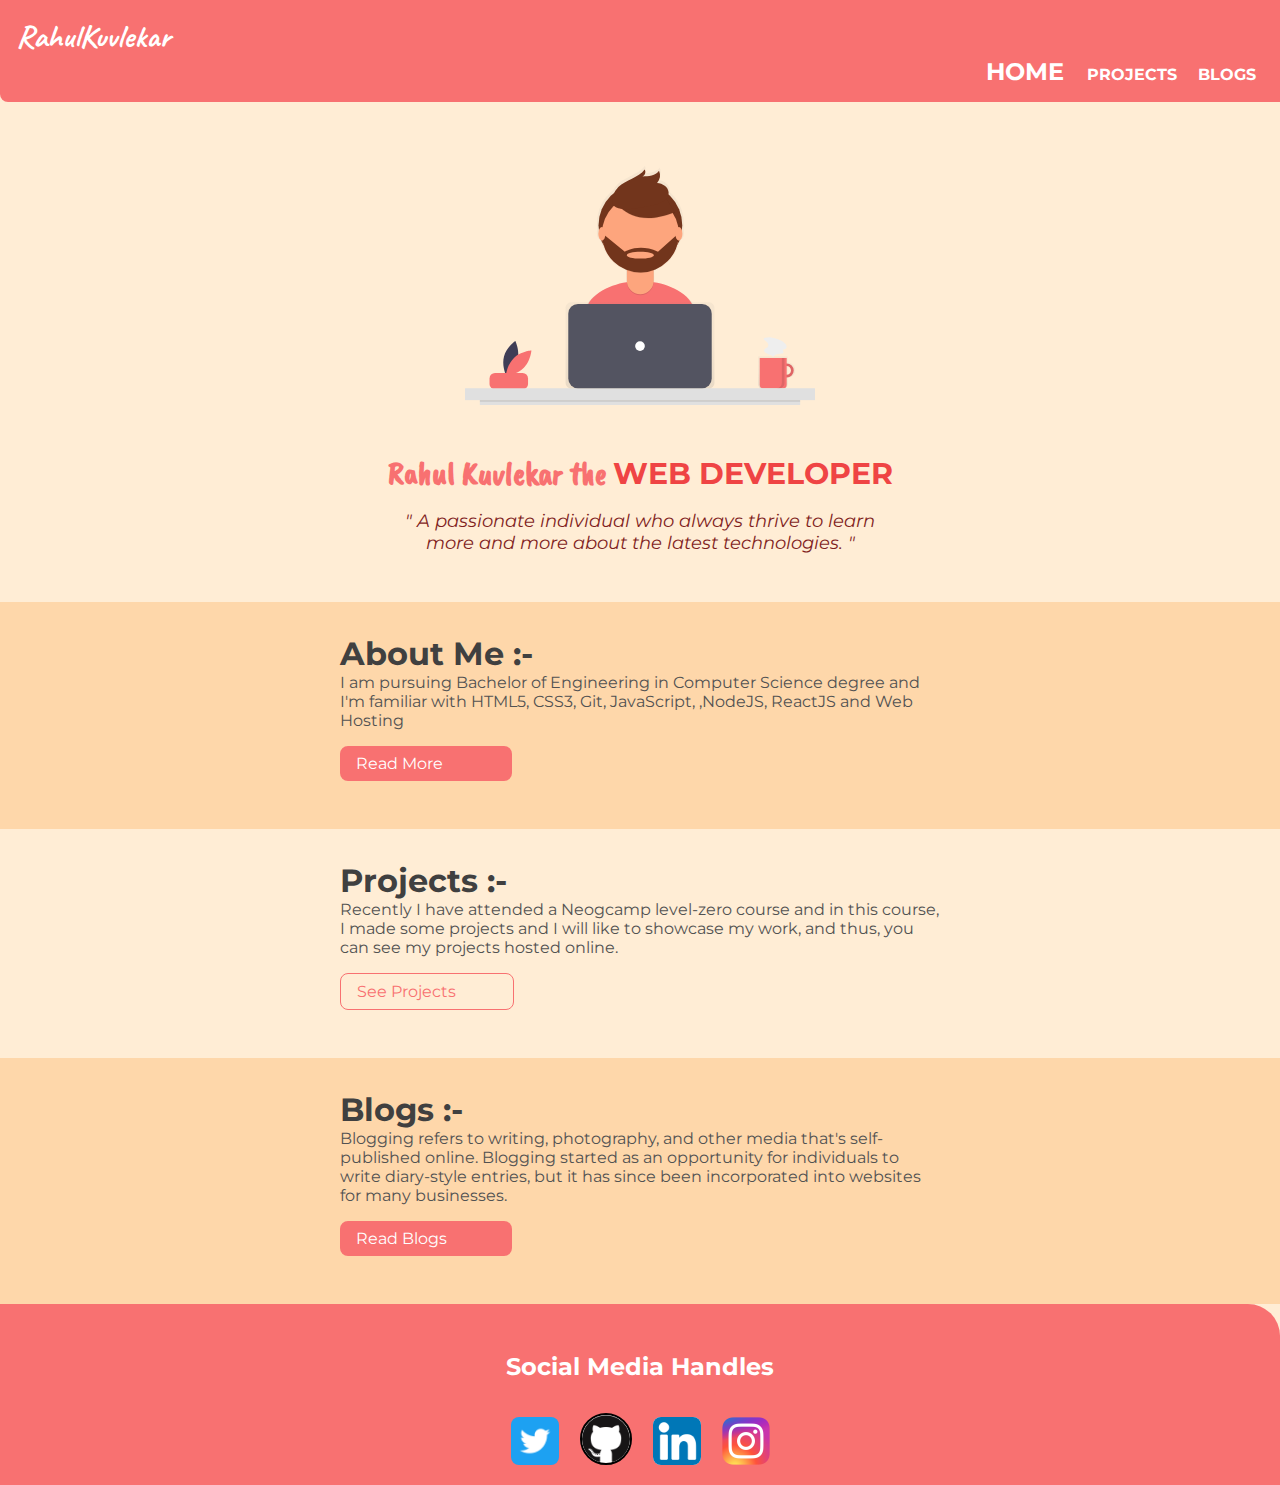
<file: index.html>
<!DOCTYPE html>
<html lang="en">
  <head>
    <meta charset="UTF-8" />
    <meta name="viewport" content="width=device-width, initial-scale=1.0" />
    <link href="/style.css" rel="stylesheet" />
    <title>Home | RahulKuvlekar</title>
  </head>

  <body>
    <nav class="navigation container">
      <div class="nav-brand">RahulKuvlekar</div>
      <ul class="nav-pill list-non-bullet">
        <li class="list-item-inline">
          <a class="link link-active" href="index.html">HOME </a>
        </li>
        <li class="list-item-inline">
          <a class="link" href="projects.html">PROJECTS </a>
        </li>
        <li class="list-item-inline">
          <a class="link" href="blogs.html">BLOGS </a>
        </li>
      </ul>
    </nav>

    <header class="hero">
      <img class="hero hero-img" src="Images/hero2.svg" />
      <h3 class="hero-heading">
        <span style="font-family: 'Caveat Brush', cursive; font-size: xx-large">
          Rahul Kuvlekar the</span
        >
        <span class="heading-inverted"> WEB DEVELOPER </span>
      </h3>
      <p>
        " A passionate individual who always thrive to learn more and more about
        the latest technologies. "
      </p>
    </header>
    <!-- <section class="section">
      <div class="container container-center">
         <h1>White Section :-</h1> 
         <p style="padding: 0rem">
          I am learning How to program ? and make Web Application with
          <a
            style="color: #064e3b"
            class="link"
            href="https://neog.camp/handbook/home "
            ><strong style="font-size: larger">NeoGCamp.org</strong></a
          >
        </p>
      </div>
    </section> -->

    <section class="section ow">
      <div class="container container-center">
        <h1>About Me :-</h1>

        <p>
          I am pursuing Bachelor of Engineering in Computer Science degree
          and
          I'm familiar with HTML5, CSS3, Git, JavaScript, ,NodeJS, ReactJS and
          Web Hosting
        </p>
        <a class="link link-primary" href="/intoduction_Blog.html">Read More</a>
      </div>
    </section>

    <section class="section">
      <div class="container container-center">
        <h1>Projects :-</h1>

        <p>
          Recently I have attended a Neogcamp level-zero course and in this
          course, I made some projects and I will like to showcase my work, and
          thus, you can see my projects hosted online.
        </p>
        <a class="link link-secondary" href="/projects.html">See Projects</a>
      </div>
    </section>

    <section class="section ow">
      <div class="container container-center">
        <h1>Blogs :-</h1>

        <p>
          Blogging refers to writing, photography, and other media that's
          self-published online. Blogging started as an opportunity for
          individuals to write diary-style entries, but it has since been
          incorporated into websites for many businesses.
        </p>
        <a class="link link-primary" href="/blogs.html">Read Blogs</a>
      </div>
    </section>

    <footer class="footer">
      <div class="footer-header">Social Media Handles</div>

      <ul class="list-non-bullet">
        <li class="list-item-inline">
          <a class="link" href="https://twitter.com/RahulKuvlekar">
            <img class="footer-twitter" src="/Images/twitter_logo.png" />
          </a>
        </li>

        <li class="link list-item-inline">
          <a class="link" href="https://github.com/RahulKuvlekar">
            <img class="footer-github" src="/Images/github_logo.png" />
          </a>
        </li>
        <li class="list-item-inline">
          <a class="link" href="https://www.linkedin.com/in/rahulkuvlekar">
            <img class="footer-linkedin" src="/Images/linkedin_logo.png" />
          </a>
        </li>

        <li class="list-item-inline">
          <a class="link" href="https://www.instagram.com/rahul_kuvlekar_/">
            <img class="footer-instagram" src="/Images/instagram_logo.png" />
          </a>
        </li>
      </ul>
    </footer>
  </body>
</html>
</file>
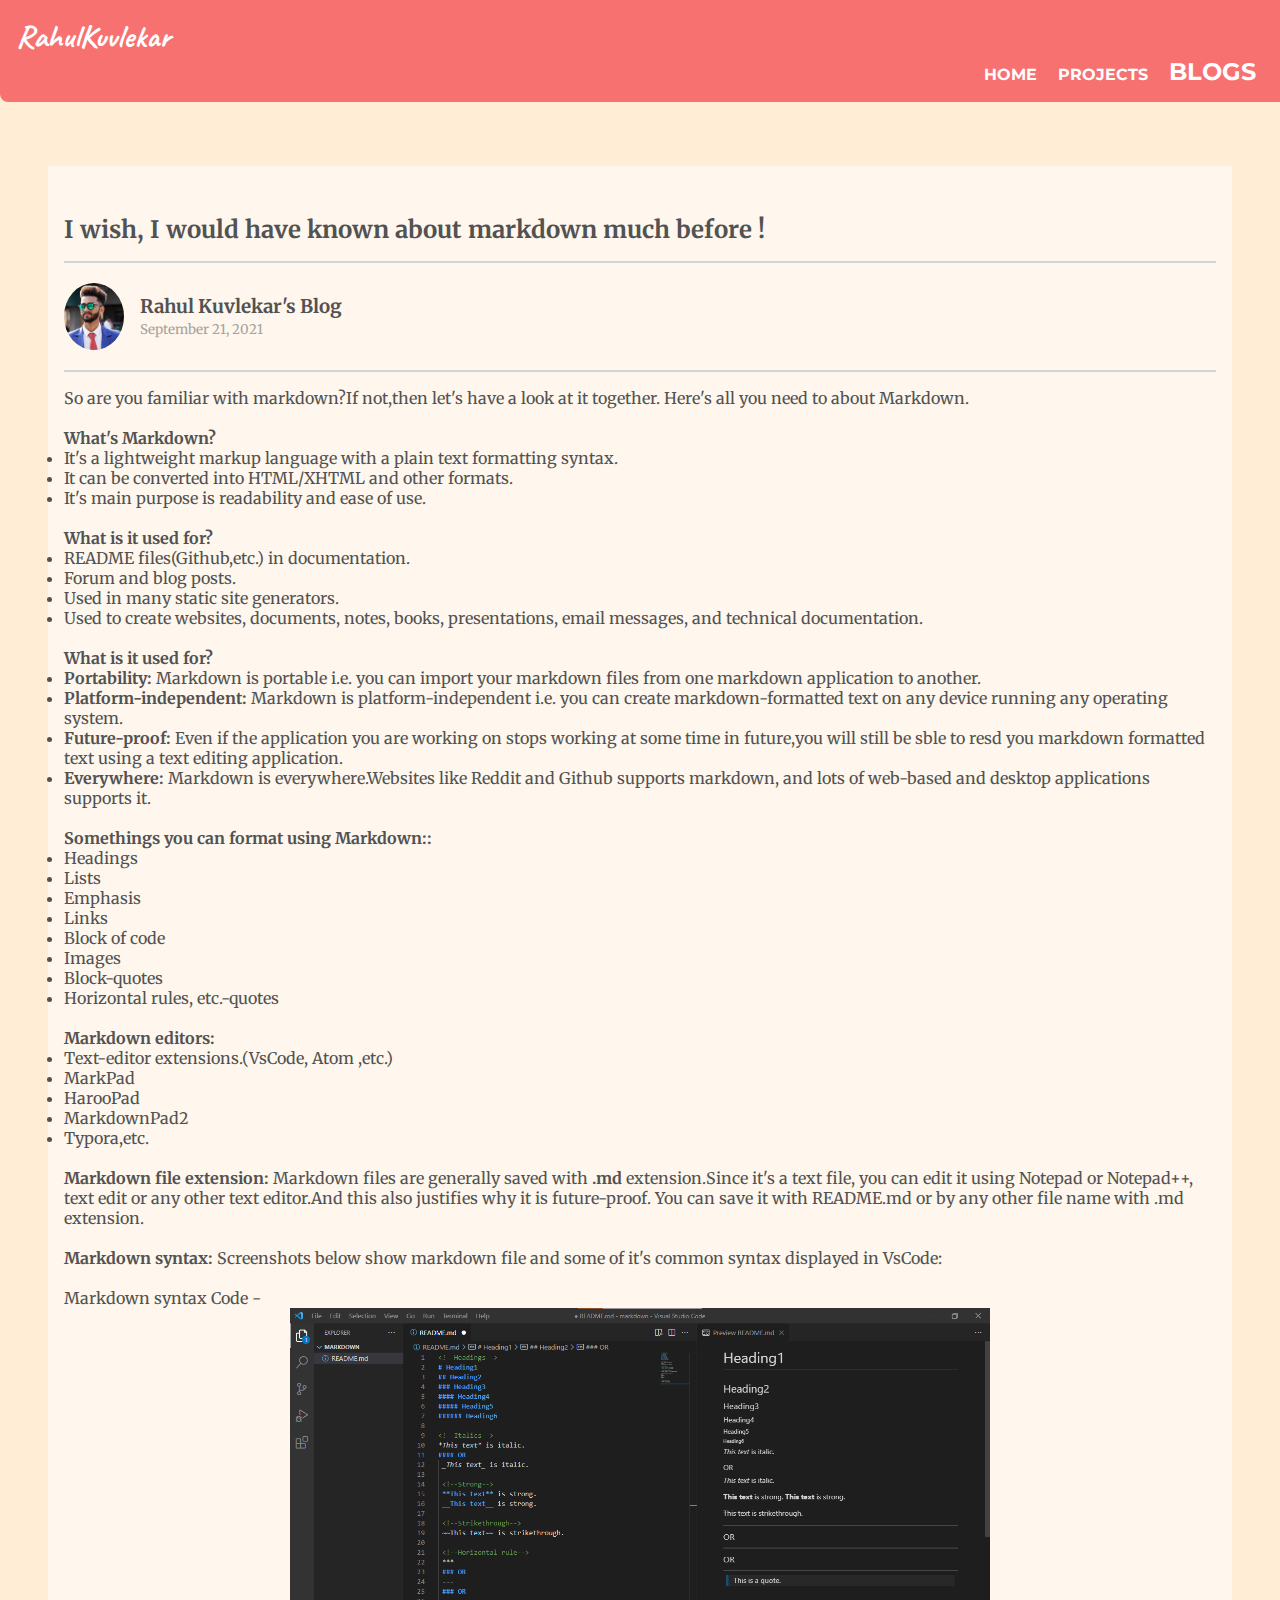
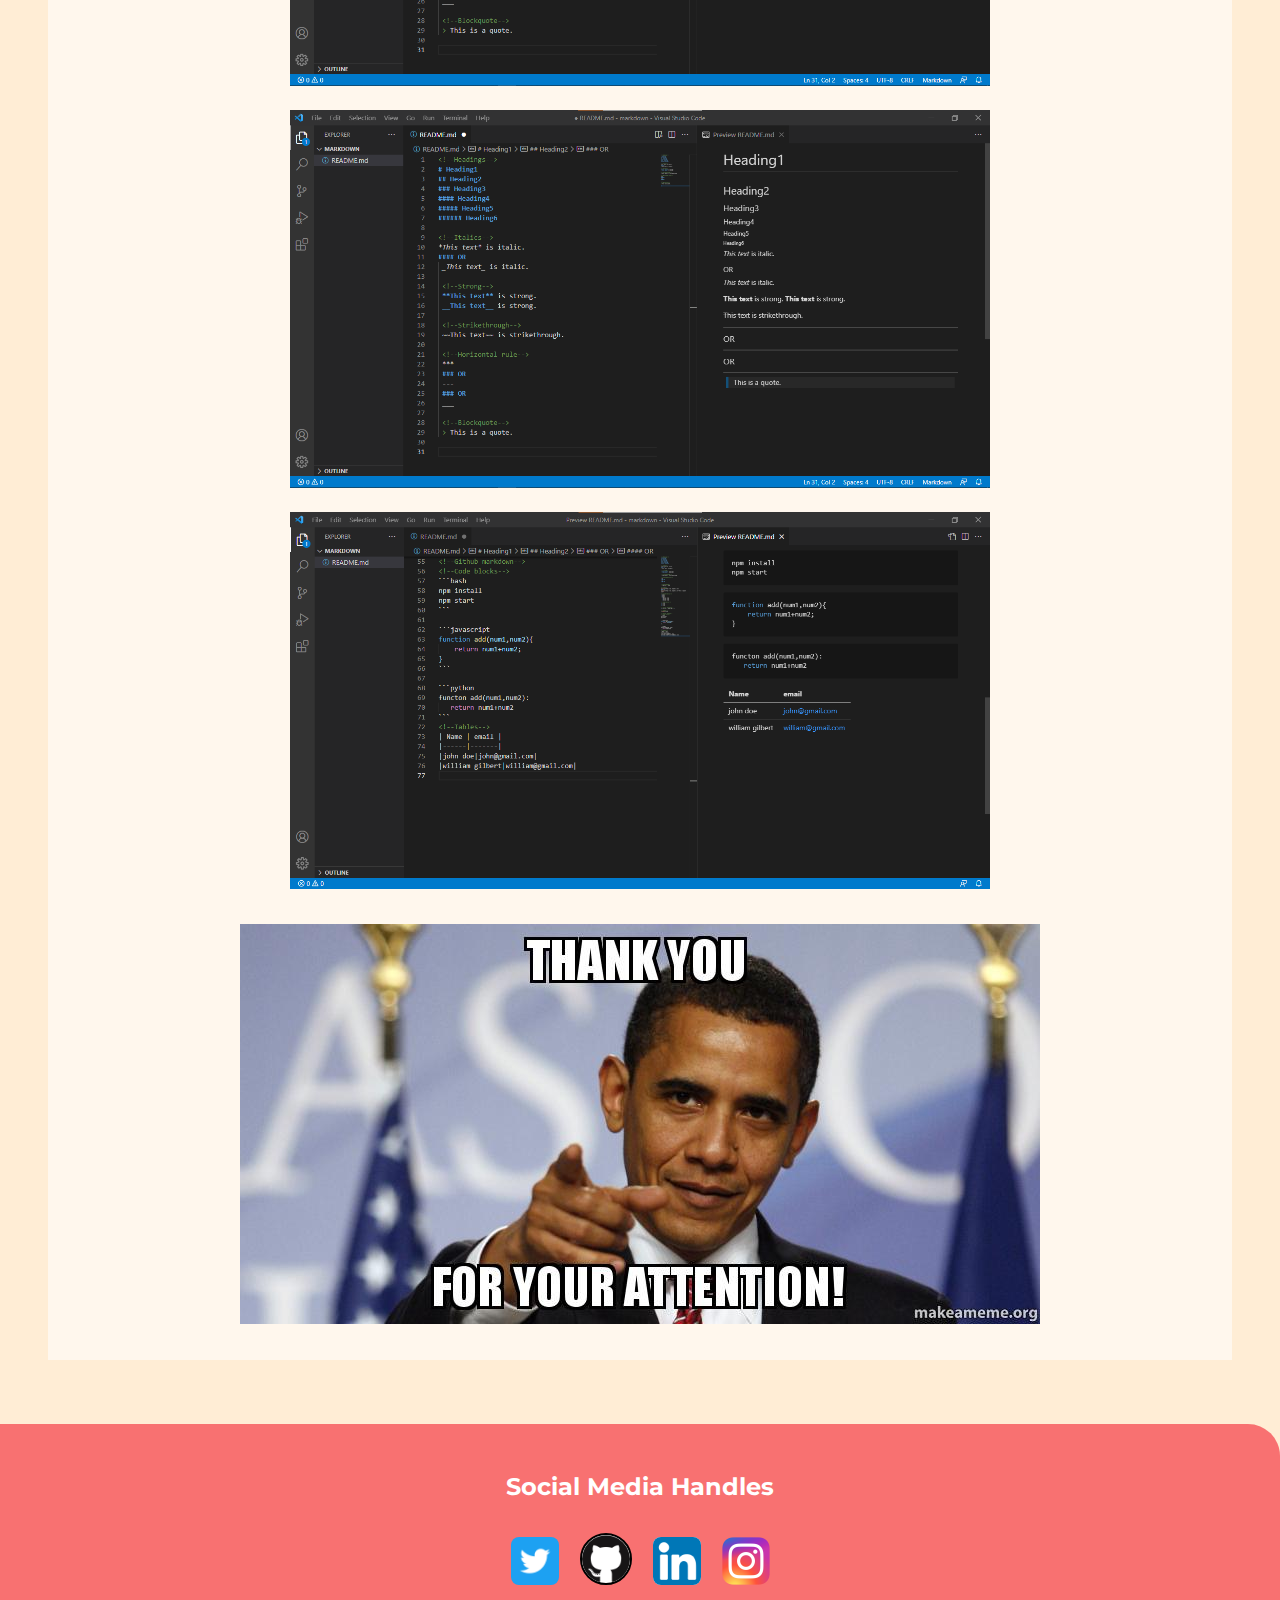
<file: blog_3.html>
<!DOCTYPE html>
<html lang="en">
  <head>
    <meta charset="UTF-8" />
    <meta name="viewport" content="width=device-width, initial-scale=1.0" />
    <title>what is MarkDown ?</title>
    <link href="style.css" rel="stylesheet" />
  </head>
  <body>
    <nav class="navigation">
      <div class="nav-brand">RahulKuvlekar</div>
      <ul class="nav-pill list-non-bullet">
        <li class="list-item-inline">
          <a class="link" href="index.html">HOME </a>
        </li>
        <li class="list-item-inline">
          <a class="link" href="projects.html">PROJECTS </a>
        </li>
        <li class="list-item-inline">
          <a class="link link-active" href="blogs.html">BLOGS </a>
        </li>
      </ul>
    </nav>

    <div
      class="container blog-margin blog-color"
      style="padding-top: 3rem; font-family: 'Merriweather', serif"
    >
      <div>
        <h2>I wish, I would have known about markdown much before !</h2>
      </div>
      <hr />
      <div style="display: flex">
        <div style="display: flex">
          <img
            src="/Images/rahul(450kb).jpg"
            alt="Avatar"
            class="blog-circleImg"
          />
        </div>
        <div style="display: inline; padding: 1rem">
          <h3 style="display: inline">Rahul Kuvlekar's Blog</h3>
          <br />
          <small style="color: #a8a29e">September 21, 2021</small>
        </div>
      </div>
      <hr />

      <p>
        So are you familiar with markdown?If not,then let's have a look at it
        together. Here's all you need to about Markdown.
      </p>
      <br />
      <p>
        <strong>What's Markdown? </strong>
        <li>
          It's a lightweight markup language with a plain text formatting
          syntax.
        </li>
        <li>It can be converted into HTML/XHTML and other formats.</li>
        <li>It's main purpose is readability and ease of use.</li>
      </p>
      <br />
      <p>
        <strong>What is it used for? </strong>
        <li>README files(Github,etc.) in documentation.</li>
        <li>Forum and blog posts.</li>
        <li>Used in many static site generators.</li>
        <li>
          Used to create websites, documents, notes, books, presentations, email
          messages, and technical documentation.
        </li>
      </p>
      <br />
      <p>
        <strong>What is it used for? </strong>
        <li>
          <b> Portability: </b>
          Markdown is portable i.e. you can import your markdown files from one
          markdown application to another.
        </li>
        <li>
          <b> Platform-independent: </b>
          Markdown is platform-independent i.e. you can create
          markdown-formatted text on any device running any operating system.
        </li>
        <li>
          <b> Future-proof: </b>
          Even if the application you are working on stops working at some time
          in future,you will still be sble to resd you markdown formatted text
          using a text editing application.
        </li>
        <li>
          <b> Everywhere:</b>
          Markdown is everywhere.Websites like Reddit and Github supports
          markdown, and lots of web-based and desktop applications supports it.
        </li>
      </p>

      <br />
      <p>
        <strong>Somethings you can format using Markdown:: </strong>
        <li>Headings</li>
        <li>Lists</li>
        <li>Emphasis</li>
        <li>Links</li>
        <li>Block of code</li>
        <li>Images</li>
        <li>Block-quotes</li>
        <li>Horizontal rules, etc.-quotes</li>
      </p>
      <br />
      <p>
        <strong>Markdown editors: </strong>
        <li>Text-editor extensions.(VsCode, Atom ,etc.)</li>
        <li>MarkPad</li>
        <li>HarooPad</li>
        <li>MarkdownPad2</li>
        <li>Typora,etc.</li>
      </p>
      <br />
      <p>
        <strong>Markdown file extension: </strong>
        Markdown files are generally saved with
        <b> .md </b>
        extension.Since it's a text file, you can edit it using Notepad or
        Notepad++, text edit or any other text editor.And this also justifies
        why it is future-proof. You can save it with README.md or by any other
        file name with .md extension.
      </p>
      <br />
      <p>
        <strong>Markdown syntax: </strong>
        Screenshots below show markdown file and some of it's common syntax
        displayed in VsCode:
      </p>
      <br />
      Markdown syntax Code -
      <div
        class="container container-center"
        style="max-width: fit-content; padding: 0rem"
      >
        <img
          class="tree-img"
          src="/Images/MarkDown Blog Img/markdown-syntax1.png"
        />
      </div>
      <br />
      <div
        class="container container-center"
        style="max-width: fit-content; padding: 0rem"
      >
        <img
          class="tree-img"
          src="/Images/MarkDown Blog Img/markdown-syntax1.png"
        />
      </div>
      <br />
      <div
        class="container container-center"
        style="max-width: fit-content; padding: 0rem"
      >
        <img
          class="tree-img"
          src="/Images/MarkDown Blog Img/markdown-syntax3.png"
        />
      </div>
      <br />
      <div
        class="container container-center"
        style="max-width: fit-content; padding: 0rem"
      >
        <img class="meme-img" src="/Images/meme.jpg" />
      </div>
    </div>

    <footer class="footer">
      <div class="footer-header">Social Media Handles</div>

      <ul class="list-non-bullet">
        <li class="list-item-inline">
          <a class="link" href="https://twitter.com/RahulKuvlekar">
            <img class="footer-twitter" src="/Images/twitter_logo.png" />
          </a>
        </li>

        <li class="link list-item-inline">
          <a class="link" href="https://github.com/RahulKuvlekar">
            <img class="footer-github" src="/Images/github_logo.png" />
          </a>
        </li>
        <li class="list-item-inline">
          <a class="link" href="https://www.linkedin.com/in/rahulkuvlekar">
            <img class="footer-linkedin" src="/Images/linkedin_logo.png" />
          </a>
        </li>

        <li class="list-item-inline">
          <a class="link" href="https://www.instagram.com/rahul_kuvlekar_/">
            <img class="footer-instagram" src="/Images/instagram_logo.png" />
          </a>
        </li>
      </ul>
    </footer>
  </body>
</html>
</file>
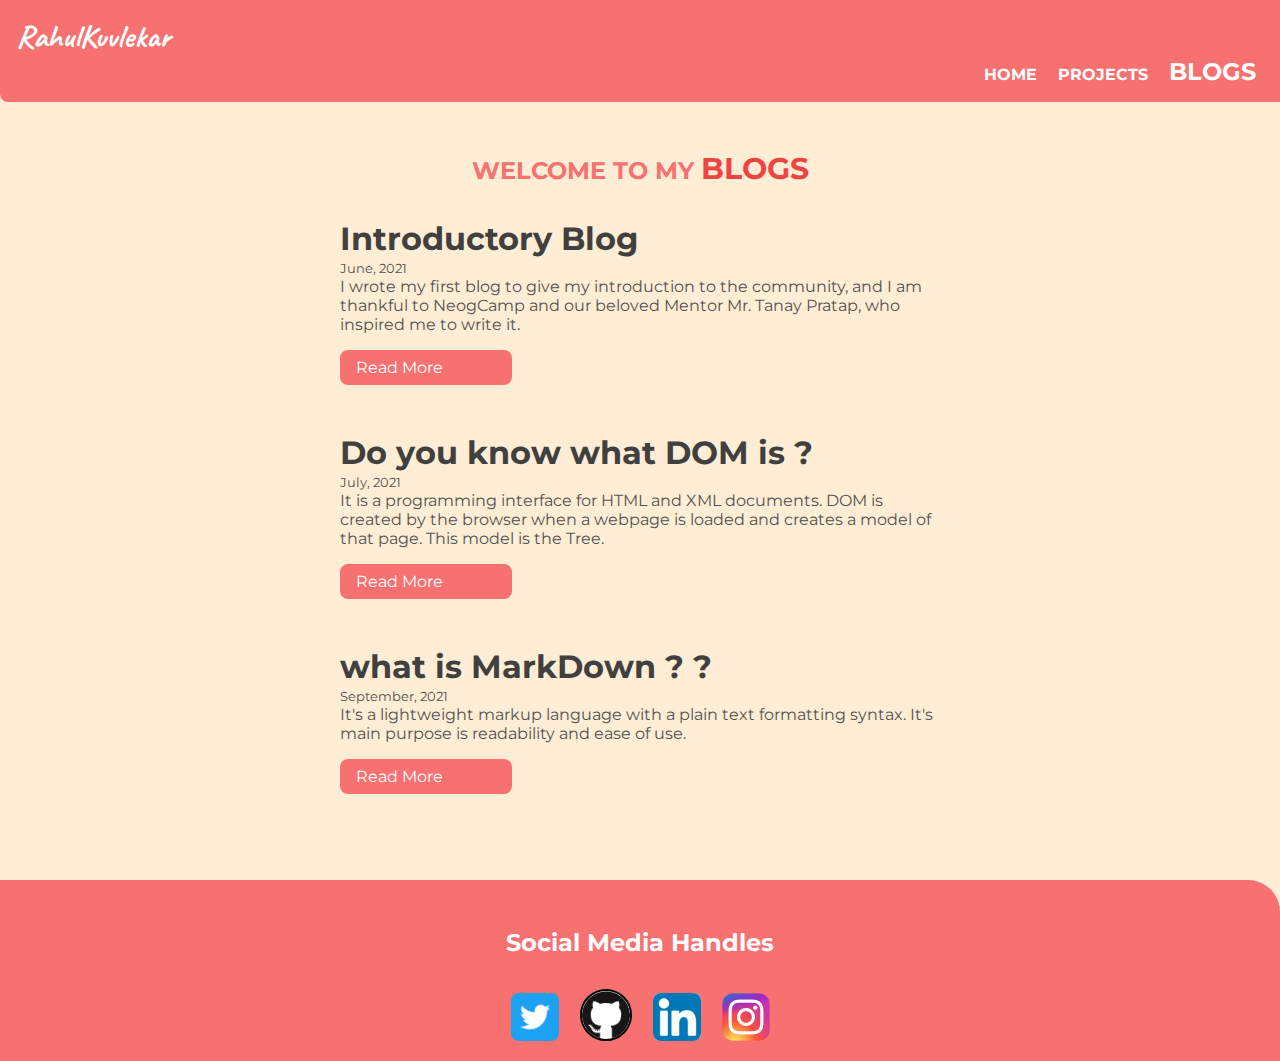
<file: blogs.html>
<!DOCTYPE html>
<html lang="en">
  <head>
    <meta charset="UTF-8" />
    <meta name="viewport" content="width=device-width, initial-scale=1.0" />
    <title>Blogs | RahulKuvlekar</title>
    <link href="style.css" rel="stylesheet" />
  </head>
  <body>
    <nav class="navigation">
      <div class="nav-brand">RahulKuvlekar</div>
      <ul class="nav-pill list-non-bullet">
        <li class="list-item-inline">
          <a class="link" href="index.html">HOME </a>
        </li>
        <li class="list-item-inline">
          <a class="link" href="projects.html">PROJECTS </a>
        </li>
        <li class="list-item-inline">
          <a class="link link-active" href="blogs.html">BLOGS </a>
        </li>
      </ul>
    </nav>

    <header class="hero">
      <h1 class="hero-heading">
        WELCOME TO MY <span class="heading-inverted">BLOGS</span>
      </h1>
    </header>

    <ul class="list-non-bullet">
      <li>
        <article class="article-blog container container-center">
          <h1>Introductory Blog</h1>
          <small>June, 2021</small>
          <p>
            I wrote my first blog to give my introduction to the community, and
            I am thankful to NeogCamp and our beloved Mentor Mr. Tanay Pratap,
            who inspired me to write it.
          </p>

          <a class="link link-primary" href="intoduction_Blog.html"
            >Read More</a
          >
        </article>
      </li>
      <li>
        <article class="article-blog container container-center">
          <h1>Do you know what DOM is ?</h1>
          <small>July, 2021</small>
          <p>
            It is a programming interface for HTML and XML documents. DOM is
            created by the browser when a webpage is loaded and creates a model
            of that page. This model is the Tree.
          </p>

          <a class="link link-primary" href="DOM_Blog.html">Read More</a>
        </article>
      </li>
      <li>
        <article class="article-blog container container-center">
          <h1>what is MarkDown ? ?</h1>
          <small>September, 2021</small>
          <p>
            It's a lightweight markup language with a plain text formatting
            syntax. It's main purpose is readability and ease of use.
          </p>

          <a class="link link-primary" href="blog_3.html">Read More</a>
        </article>
      </li>
    </ul>

    <br />
    <br />

    <footer class="footer">
      <div class="footer-header">Social Media Handles</div>

      <ul class="list-non-bullet">
        <li class="list-item-inline">
          <a class="link" href="https://twitter.com/RahulKuvlekar">
            <img class="footer-twitter" src="/Images/twitter_logo.png" />
          </a>
        </li>

        <li class="link list-item-inline">
          <a class="link" href="https://github.com/RahulKuvlekar">
            <img class="footer-github" src="/Images/github_logo.png" />
          </a>
        </li>
        <li class="list-item-inline">
          <a class="link" href="https://www.linkedin.com/in/rahulkuvlekar">
            <img class="footer-linkedin" src="/Images/linkedin_logo.png" />
          </a>
        </li>

        <li class="list-item-inline">
          <a class="link" href="https://www.instagram.com/rahul_kuvlekar_/">
            <img class="footer-instagram" src="/Images/instagram_logo.png" />
          </a>
        </li>
      </ul>
    </footer>
  </body>
</html>
</file>
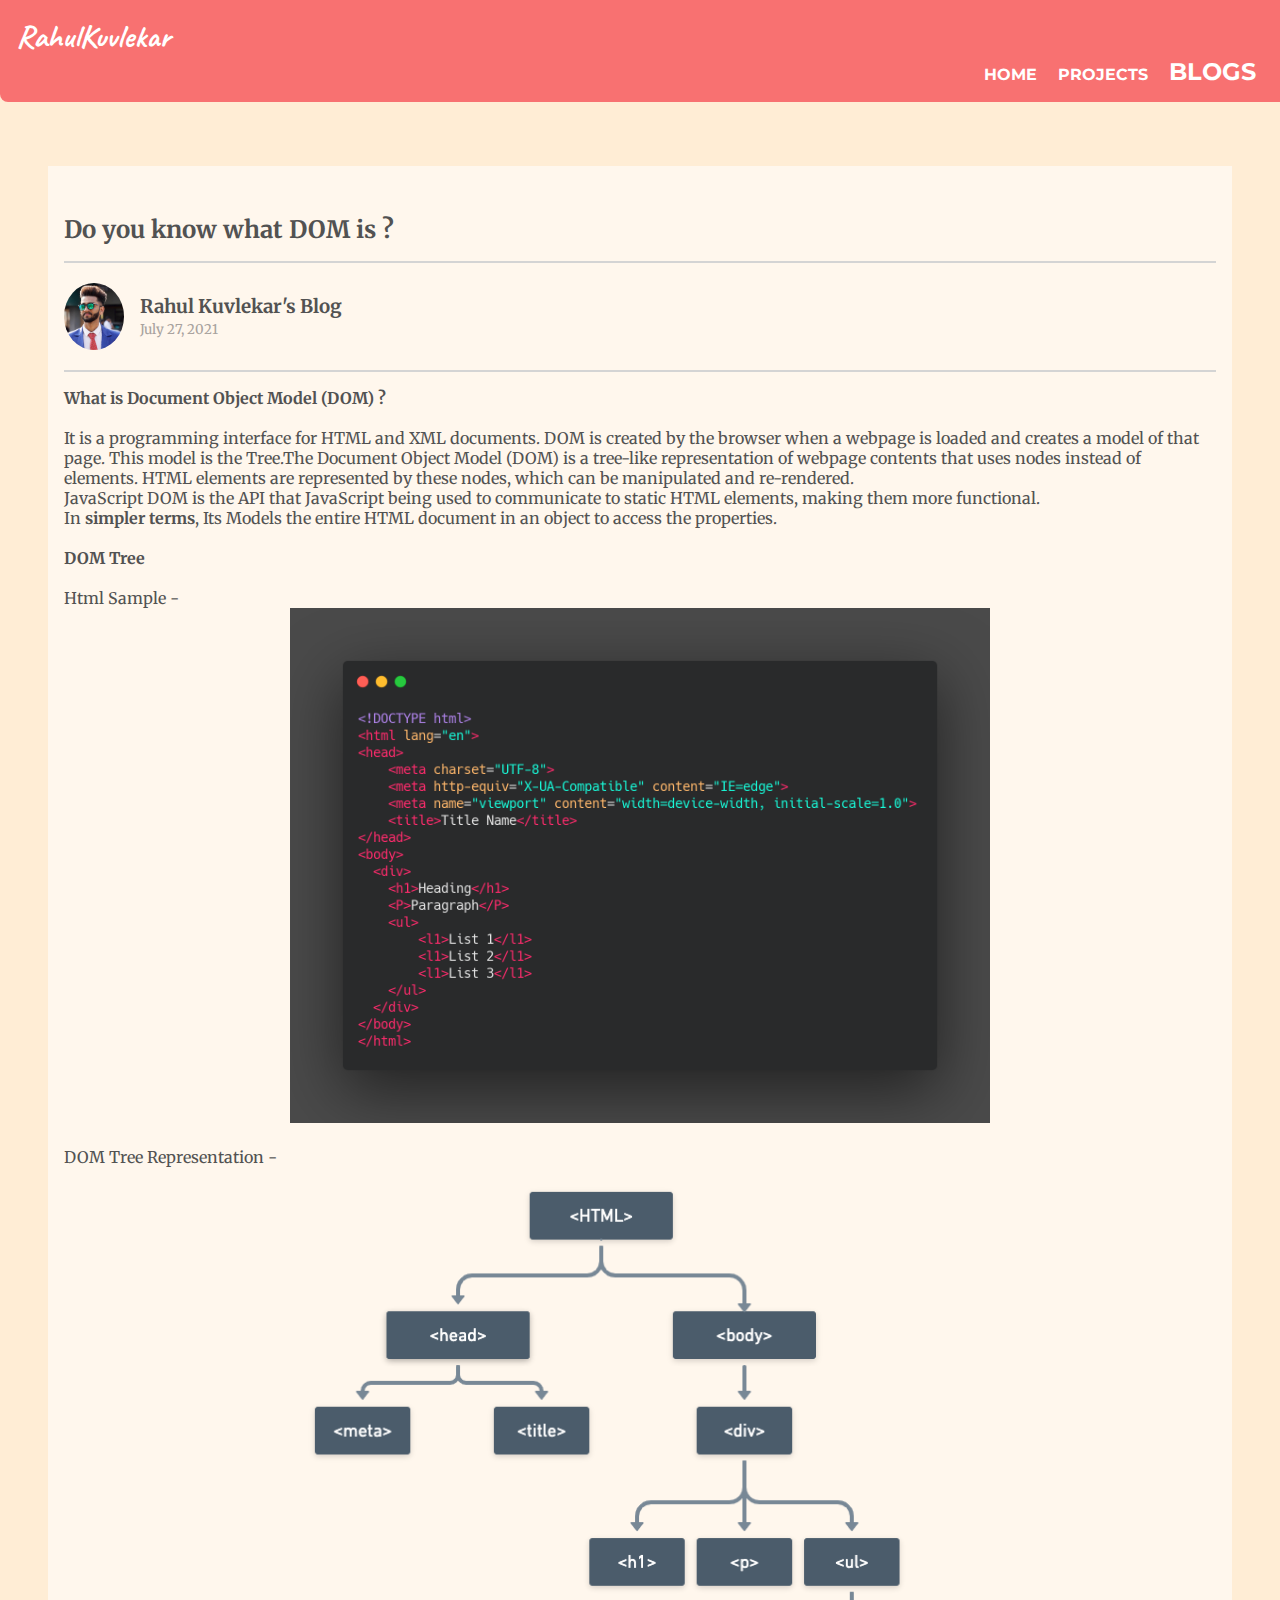
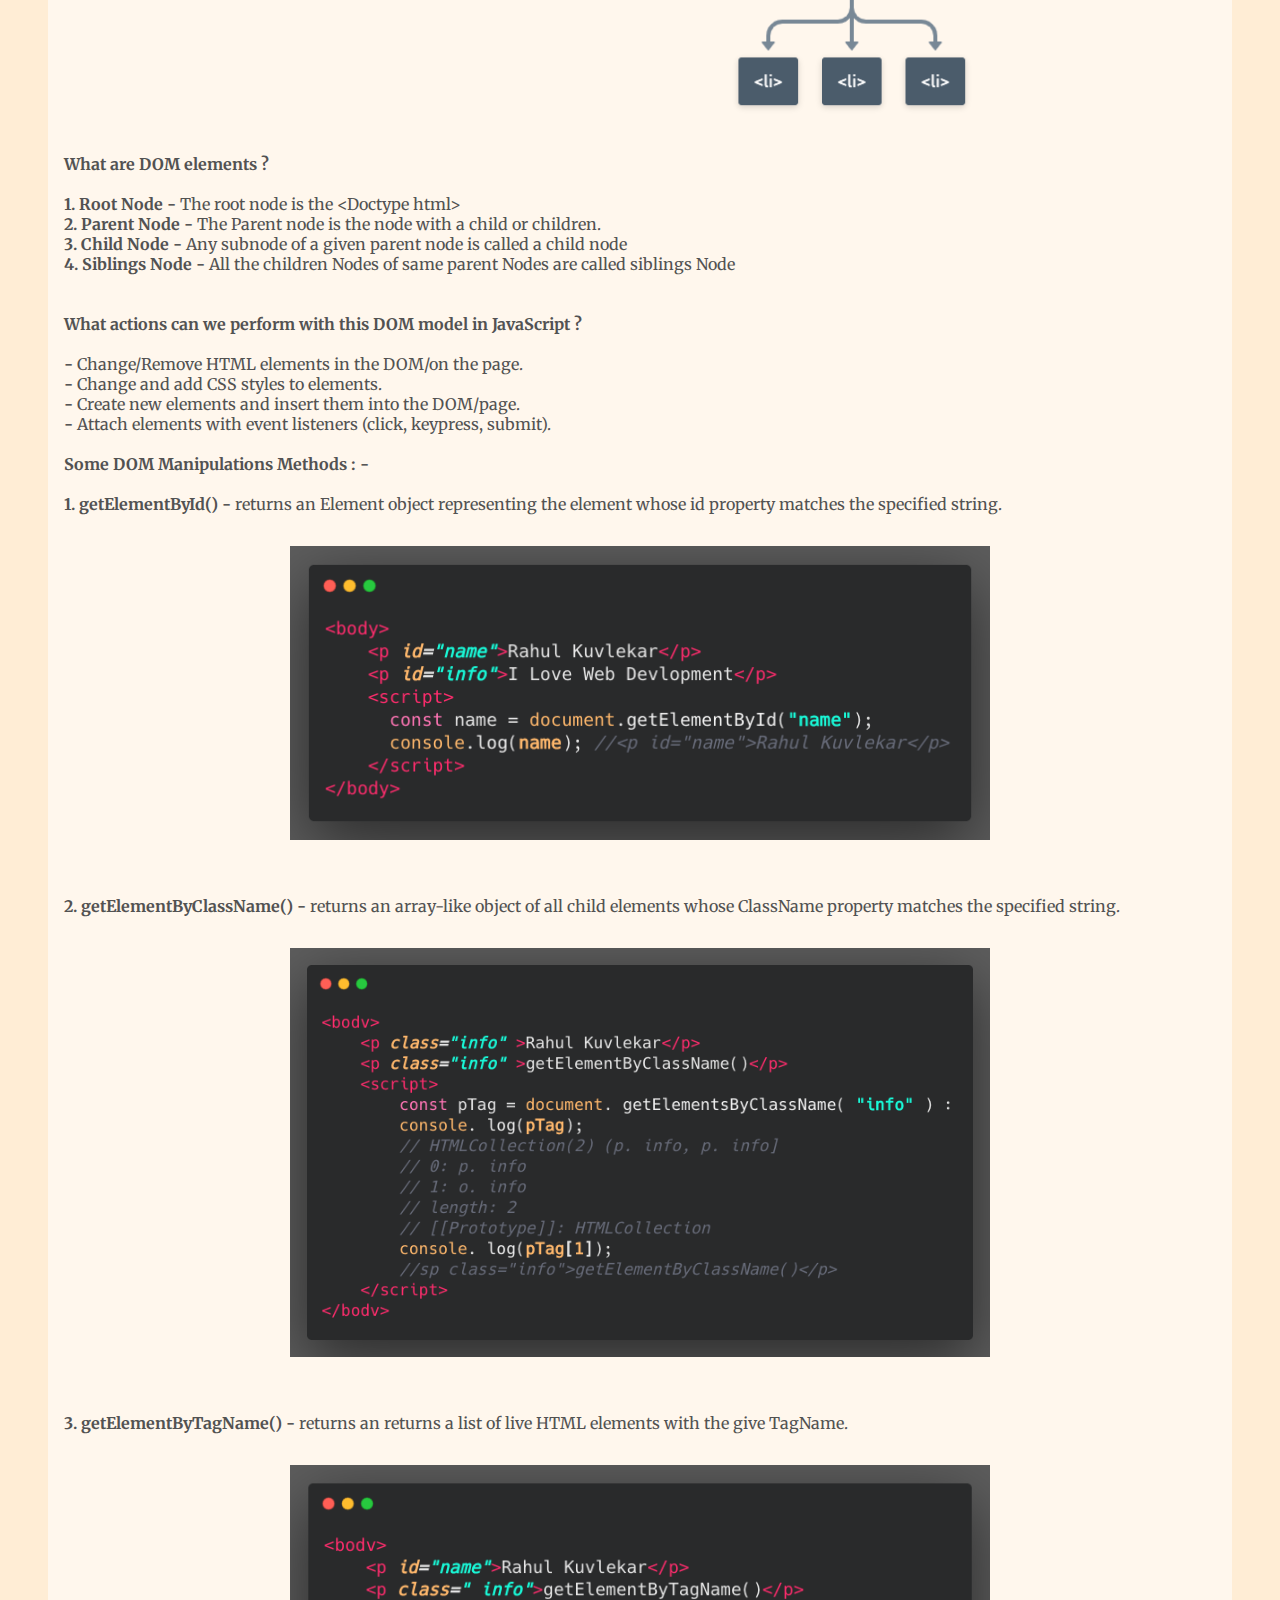
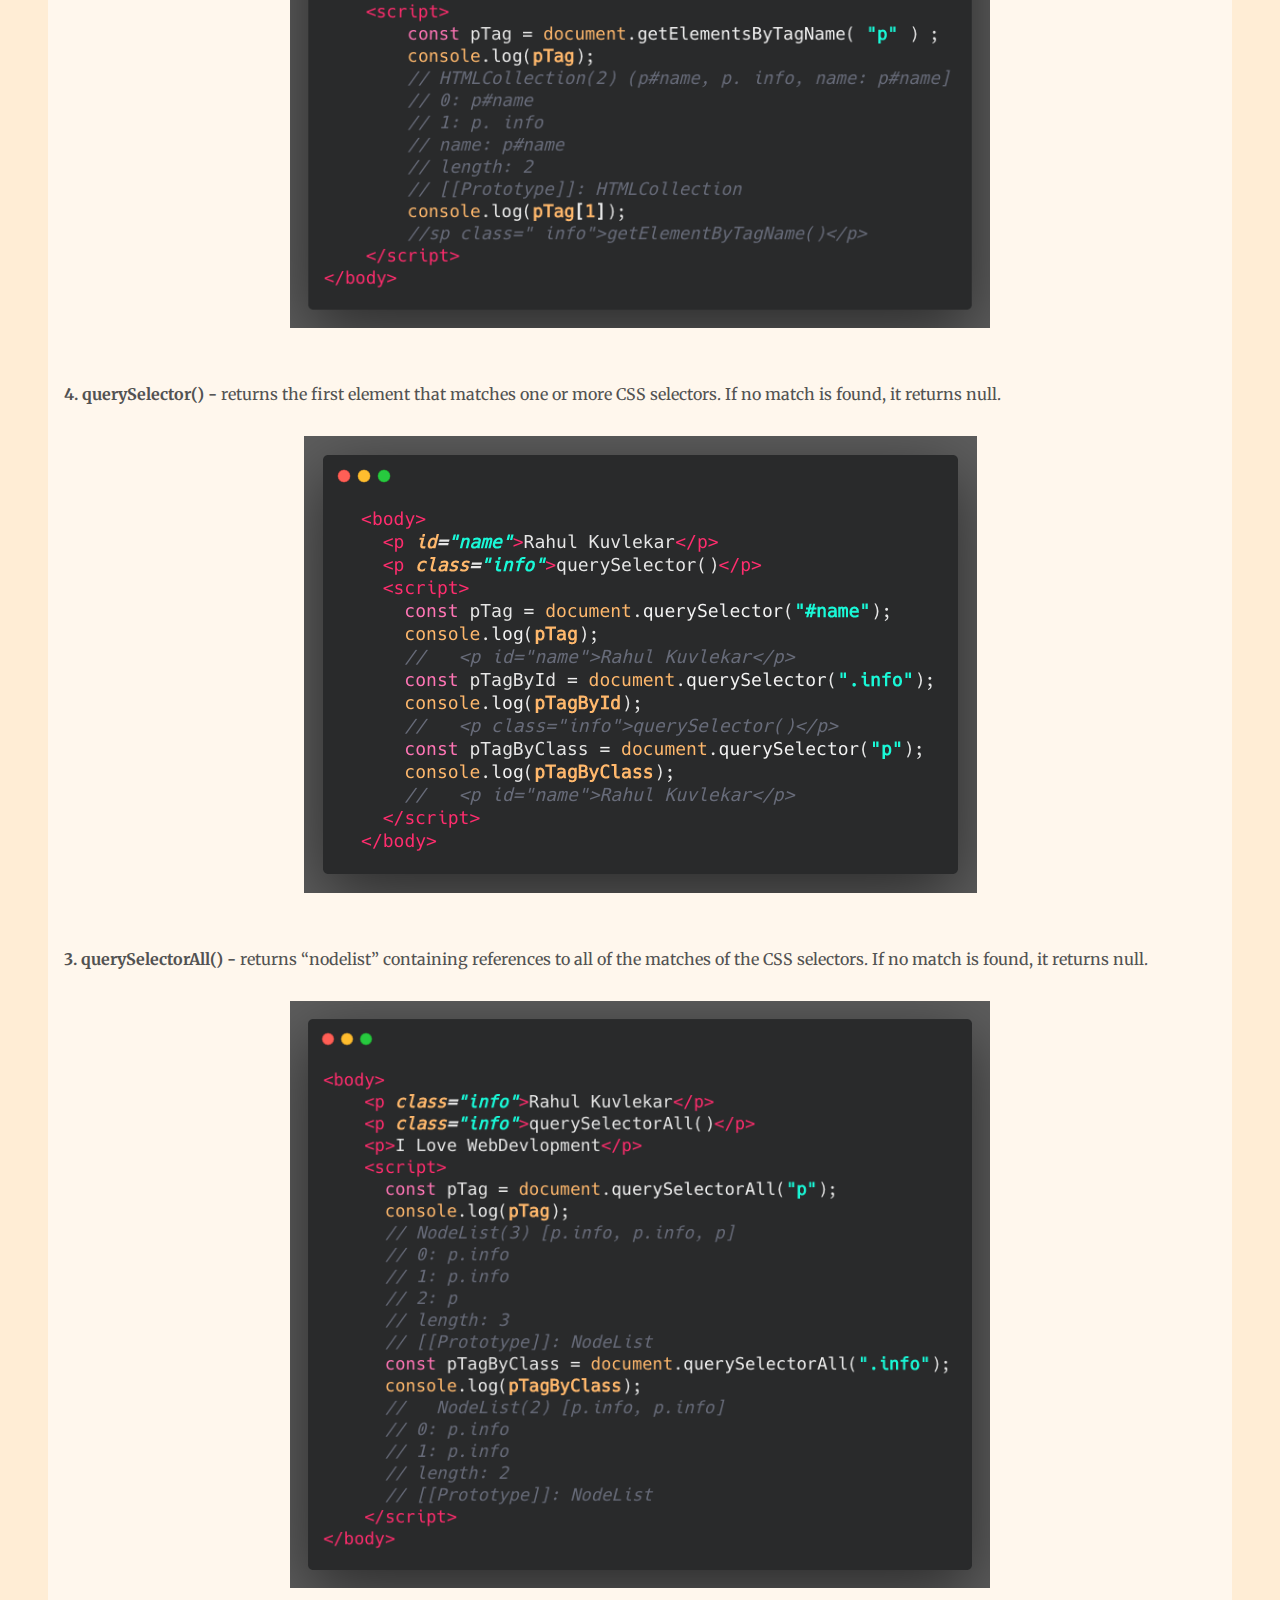
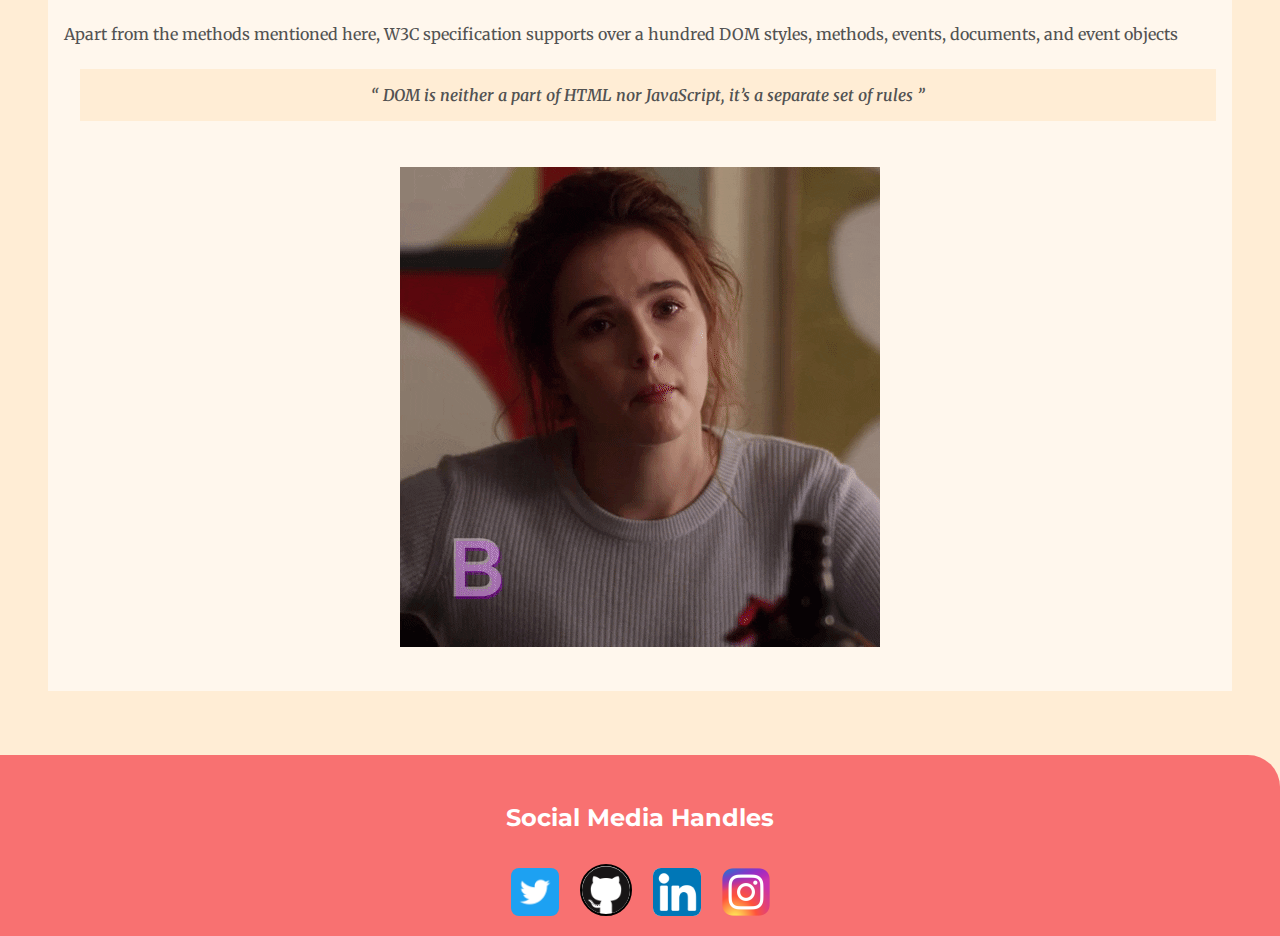
<file: DOM_Blog.html>
<!DOCTYPE html>
<html lang="en">
  <head>
    <meta charset="UTF-8" />
    <meta name="viewport" content="width=device-width, initial-scale=1.0" />
    <title>Blogs | DOM</title>
    <link href="style.css" rel="stylesheet" />
  </head>
  <body>
    <nav class="navigation">
      <div class="nav-brand">RahulKuvlekar</div>
      <ul class="nav-pill list-non-bullet">
        <li class="list-item-inline">
          <a class="link" href="index.html">HOME </a>
        </li>
        <li class="list-item-inline">
          <a class="link" href="projects.html">PROJECTS </a>
        </li>
        <li class="list-item-inline">
          <a class="link link-active" href="blogs.html">BLOGS </a>
        </li>
      </ul>
    </nav>

    <div
      class="container blog-margin blog-color"
      style="padding-top: 3rem; font-family: 'Merriweather', serif"
    >
      <div>
        <h2>Do you know what DOM is ?</h2>
      </div>
      <hr />
      <div style="display: flex">
        <div style="display: flex">
          <img
            src="/Images/rahul(450kb).jpg"
            alt="Avatar"
            class="blog-circleImg"
          />
        </div>
        <div style="display: inline; padding: 1rem">
          <h3 style="display: inline">Rahul Kuvlekar's Blog</h3>
          <br />
          <small style="color: #a8a29e">July 27, 2021</small>
        </div>
      </div>
      <hr />

      <p>
        <strong>What is Document Object Model (DOM) ?</strong>
        <br />
        <br />
        It is a programming interface for HTML and XML documents. DOM is created
        by the browser when a webpage is loaded and creates a model of that
        page. This model is the Tree.The Document Object Model (DOM) is a
        tree-like representation of webpage contents that uses nodes instead of
        elements. HTML elements are represented by these nodes, which can be
        manipulated and re-rendered.
        <br />
        JavaScript DOM is the API that JavaScript being used to communicate to
        static HTML elements, making them more functional.
        <br />
        In <strong>simpler terms</strong>, Its Models the entire HTML document
        in an object to access the properties.
      </p>
      <br />
      <p>
        <strong>DOM Tree</strong>
        <br /><br />
        Html Sample -
        <br />
      </p>

      <div
        class="container container-center"
        style="max-width: fit-content; padding: 0rem"
      >
        <img class="html-img" src="/Images/DOM Blog IMG/HtmlCodeSnippet.png" />
      </div>
      <br />
      DOM Tree Representation -
      <div
        class="container container-center"
        style="max-width: fit-content; padding: 0rem"
      >
        <img class="tree-img" src="/Images/DOM Blog IMG/DOM-TREE.png" />
      </div>
      <br />

      <strong> What are DOM elements ?</strong>
      <br />
      <br />
      <ul>
        <l1
          ><strong>1. Root Node - </strong>The root node is the &lt;Doctype
          html&gt;</l1
        ><br />
        <l1
          ><strong>2. Parent Node - </strong>The Parent node is the node with a
          child or children.</l1
        ><br />
        <l1
          ><strong>3. Child Node - </strong>Any subnode of a given parent node
          is called a child node </l1
        ><br />
        <l1
          ><strong>4. Siblings Node - </strong> All the children Nodes of same
          parent Nodes are called siblings Node</l1
        >
      </ul>

      <br /><br />

      <strong>
        What actions can we perform with this DOM model in JavaScript ?
      </strong>
      <br />
      <br />
      <ul>
        <l1
          ><strong>- </strong> Change/Remove HTML elements in the DOM/on the
          page.</l1
        ><br />
        <l1><strong>- </strong> Change and add CSS styles to elements.</l1
        ><br />
        <l1
          ><strong>- </strong> Create new elements and insert them into the
          DOM/page. </l1
        ><br />
        <l1
          ><strong>- </strong>Attach elements with event listeners (click,
          keypress, submit).
        </l1>
      </ul>
      <br />
      <strong>Some DOM Manipulations Methods : - </strong>
      <br />
      <br />
      <ul>
        <l1
          ><strong>1. getElementById() - </strong>returns an Element object
          representing the element whose id property matches the specified
          string.
        </l1>
        <div
          class="container container-center"
          style="max-width: fit-content; padding: 0rem"
        >
          <img
            class="selectors-img"
            src="/Images/DOM Blog IMG/getElementById.png"
          />
        </div>
        <br />
        <l1
          ><strong>2. getElementByClassName() - </strong>returns an array-like
          object of all child elements whose ClassName property matches the
          specified string.
        </l1>
        <div
          class="container container-center"
          style="max-width: fit-content; padding: 0rem"
        >
          <img
            class="selectors-img"
            src="/Images/DOM Blog IMG/getElementByClassName.png"
          />
        </div>
        <br />
        <l1
          ><strong>3. getElementByTagName() - </strong>returns an returns a list
          of live HTML elements with the give TagName.
        </l1>
        <div
          class="container container-center"
          style="max-width: fit-content; padding: 0rem"
        >
          <img
            class="selectors-img"
            src="/Images/DOM Blog IMG/getElementByTagName.png"
          />
        </div>
        <br />
        <l1
          ><strong>4. querySelector() - </strong>returns the first element that
          matches one or more CSS selectors. If no match is found, it returns
          null.
        </l1>
        <div
          class="container container-center"
          style="max-width: fit-content; padding: 0rem"
        >
          <img
            class="selectors-img"
            src="/Images/DOM Blog IMG/querySelector.png"
          />
        </div>
        <br />
        <l1
          ><strong>3. querySelectorAll() - </strong>returns “nodelist”
          containing references to all of the matches of the CSS selectors. If
          no match is found, it returns null.
        </l1>
        <div
          class="container container-center"
          style="max-width: fit-content; padding: 0rem"
        >
          <img
            class="selectors-img"
            src="/Images/DOM Blog IMG/querySelectorAll.png"
          />
        </div>
      </ul>

      Apart from the methods mentioned here, W3C specification supports over a hundred DOM styles, methods, events, documents, and event objects

      <blockquote class="quote">
        <p style="background-color: #ffedd5; padding: 1rem; text-align: center">
          “ DOM is neither a part of HTML nor JavaScript, it’s a separate set of
          rules ”
        </p>
      </blockquote>
      <br />
      <div
        class="container container-center"
        style="max-width: fit-content; padding: 0rem"
      >
        <img class="tree-img" src="/Images/bye.gif" />
      </div>
      <br />
      <br />
    </div>

    <footer class="footer">
      <div class="footer-header">Social Media Handles</div>

      <ul class="list-non-bullet">
        <li class="list-item-inline">
          <a class="link" href="https://twitter.com/RahulKuvlekar">
            <img class="footer-twitter" src="/Images/twitter_logo.png" />
          </a>
        </li>

        <li class="link list-item-inline">
          <a class="link" href="https://github.com/RahulKuvlekar">
            <img class="footer-github" src="/Images/github_logo.png" />
          </a>
        </li>
        <li class="list-item-inline">
          <a class="link" href="https://www.linkedin.com/in/rahulkuvlekar">
            <img class="footer-linkedin" src="/Images/linkedin_logo.png" />
          </a>
        </li>

        <li class="list-item-inline">
          <a class="link" href="https://www.instagram.com/rahul_kuvlekar_/">
            <img class="footer-instagram" src="/Images/instagram_logo.png" />
          </a>
        </li>
      </ul>
    </footer>
  </body>
</html>
</file>
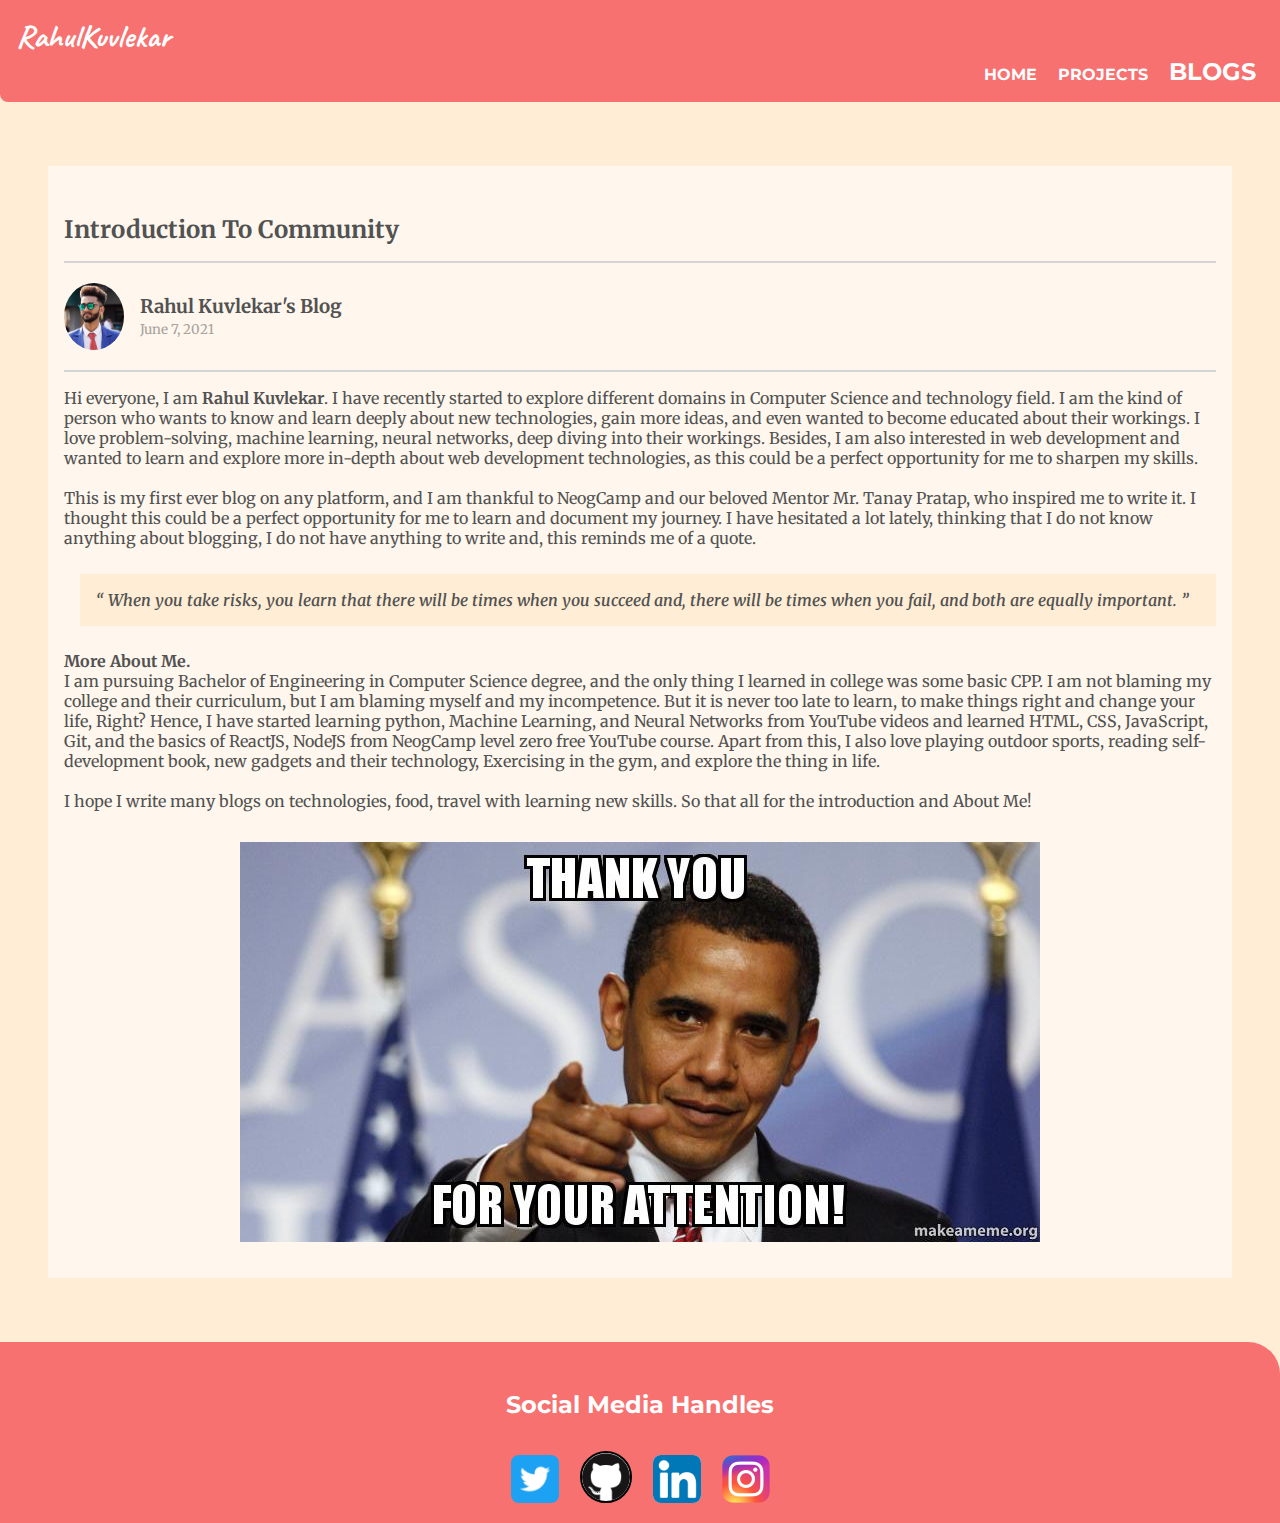
<file: intoduction_Blog.html>
<!DOCTYPE html>
<html lang="en">
  <head>
    <meta charset="UTF-8" />
    <meta name="viewport" content="width=device-width, initial-scale=1.0" />
    <title>Document</title>
    <link href="style.css" rel="stylesheet" />
  </head>
  <body>
    <nav class="navigation">
      <div class="nav-brand">RahulKuvlekar</div>
      <ul class="nav-pill list-non-bullet">
        <li class="list-item-inline">
          <a class="link" href="index.html">HOME </a>
        </li>
        <li class="list-item-inline">
          <a class="link" href="projects.html">PROJECTS </a>
        </li>
        <li class="list-item-inline">
          <a class="link link-active" href="blogs.html">BLOGS </a>
        </li>
      </ul>
    </nav>

    <div
      class="container blog-margin blog-color"
      style="padding-top: 3rem; font-family: 'Merriweather', serif"
    >
      <div>
        <h2>Introduction To Community</h2>
      </div>
      <hr />
      <div style="display: flex">
        <div style="display: flex">
          <img
            src="/Images/rahul(450kb).jpg"
            alt="Avatar"
            class="blog-circleImg"
          />
        </div>
        <div style="display: inline; padding: 1rem">
          <h3 style="display: inline">Rahul Kuvlekar's Blog</h3>
          <br />
          <small style="color: #a8a29e">June 7, 2021</small>
        </div>
      </div>
      <hr />

      <p>
        Hi everyone, I am <strong>Rahul Kuvlekar</strong>. I have recently
        started to explore different domains in Computer Science and technology
        field. I am the kind of person who wants to know and learn deeply about
        new technologies, gain more ideas, and even wanted to become educated
        about their workings. I love problem-solving, machine learning, neural
        networks, deep diving into their workings. Besides, I am also interested
        in web development and wanted to learn and explore more in-depth about
        web development technologies, as this could be a perfect opportunity for
        me to sharpen my skills.
      </p>
      <br />
      <p>
        This is my first ever blog on any platform, and I am thankful to
        NeogCamp and our beloved Mentor Mr. Tanay Pratap, who inspired me to
        write it. I thought this could be a perfect opportunity for me to learn
        and document my journey. I have hesitated a lot lately, thinking that I
        do not know anything about blogging, I do not have anything to write
        and, this reminds me of a quote.
      </p>

      <blockquote class="quote">
        <p style="background-color: #FFEDD5; padding: 1rem;">
          “ When you take risks, you learn that there will be times when you
          succeed and, there will be times when you fail, and both are equally
          important. ”
        </p>
      </blockquote>
      <p>
        <strong>More About Me.</strong>
        <br />
        I am pursuing Bachelor of Engineering in Computer Science degree, and
        the only thing I learned in college was some basic CPP. I am not blaming
        my college and their curriculum, but I am blaming myself and my
        incompetence. But it is never too late to learn, to make things right
        and change your life, Right? Hence, I have started learning python,
        Machine Learning, and Neural Networks from YouTube videos and learned
        HTML, CSS, JavaScript, Git, and the basics of ReactJS, NodeJS from
        NeogCamp level zero free YouTube course. Apart from this, I also love
        playing outdoor sports, reading self-development book, new gadgets and
        their technology, Exercising in the gym, and explore the thing in life.
      </p>
      <br />
      <p>
        I hope I write many blogs on technologies, food, travel with learning
        new skills. So that all for the introduction and About Me!
      </p>
      <br />
      <div class="container container-center " style="max-width: fit-content;padding: 0rem;">
        <img class="meme-img" src="/Images/meme.jpg" />
      </div>
    </div>

    <footer class="footer">
      <div class="footer-header">Social Media Handles</div>

      <ul class="list-non-bullet">
        <li class="list-item-inline">
          <a class="link" href="https://twitter.com/RahulKuvlekar">
            <img class="footer-twitter" src="/Images/twitter_logo.png" />
          </a>
        </li>

        <li class="link list-item-inline">
          <a class="link" href="https://github.com/RahulKuvlekar">
            <img class="footer-github" src="/Images/github_logo.png" />
          </a>
        </li>
        <li class="list-item-inline">
          <a class="link" href="https://www.linkedin.com/in/rahulkuvlekar">
            <img class="footer-linkedin" src="/Images/linkedin_logo.png" />
          </a>
        </li>

        <li class="list-item-inline">
          <a class="link" href="https://www.instagram.com/rahul_kuvlekar_/">
            <img class="footer-instagram" src="/Images/instagram_logo.png" />
          </a>
        </li>
      </ul>
    </footer>
  </body>
</html>
</file>
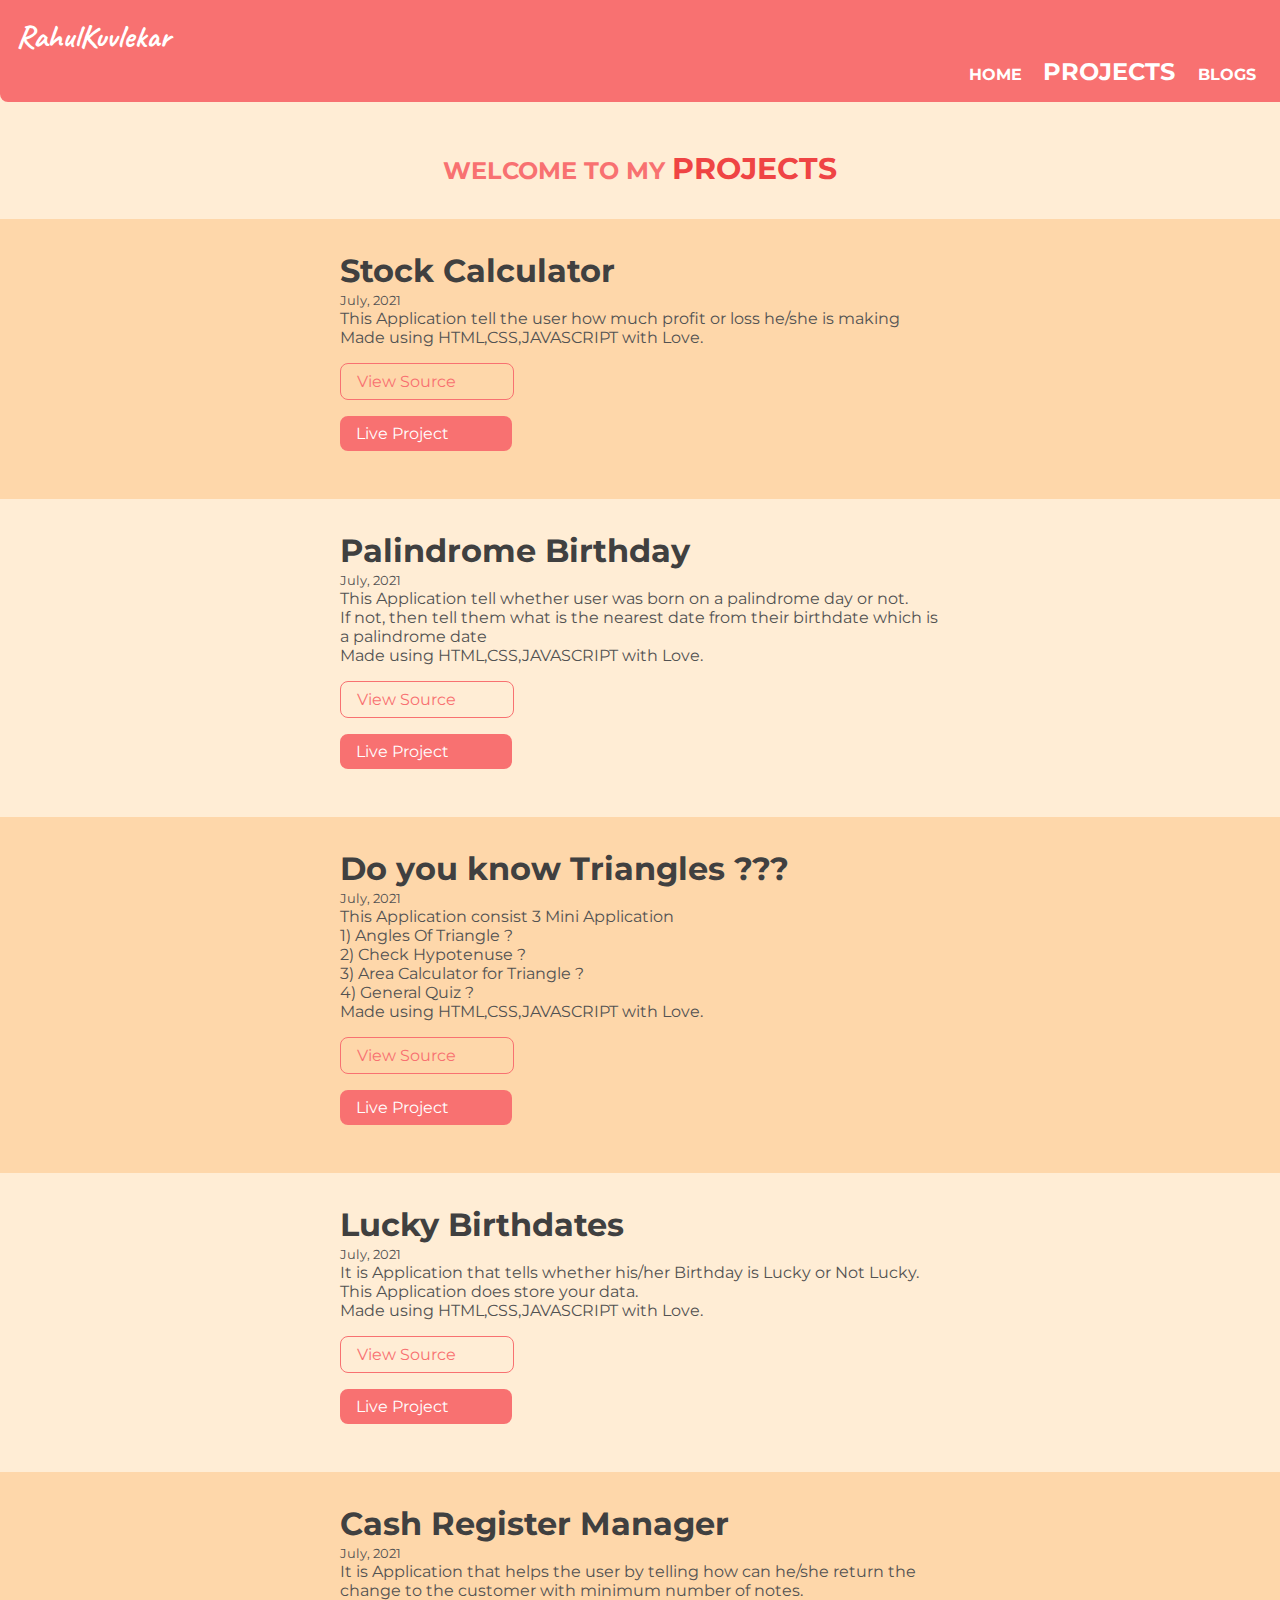
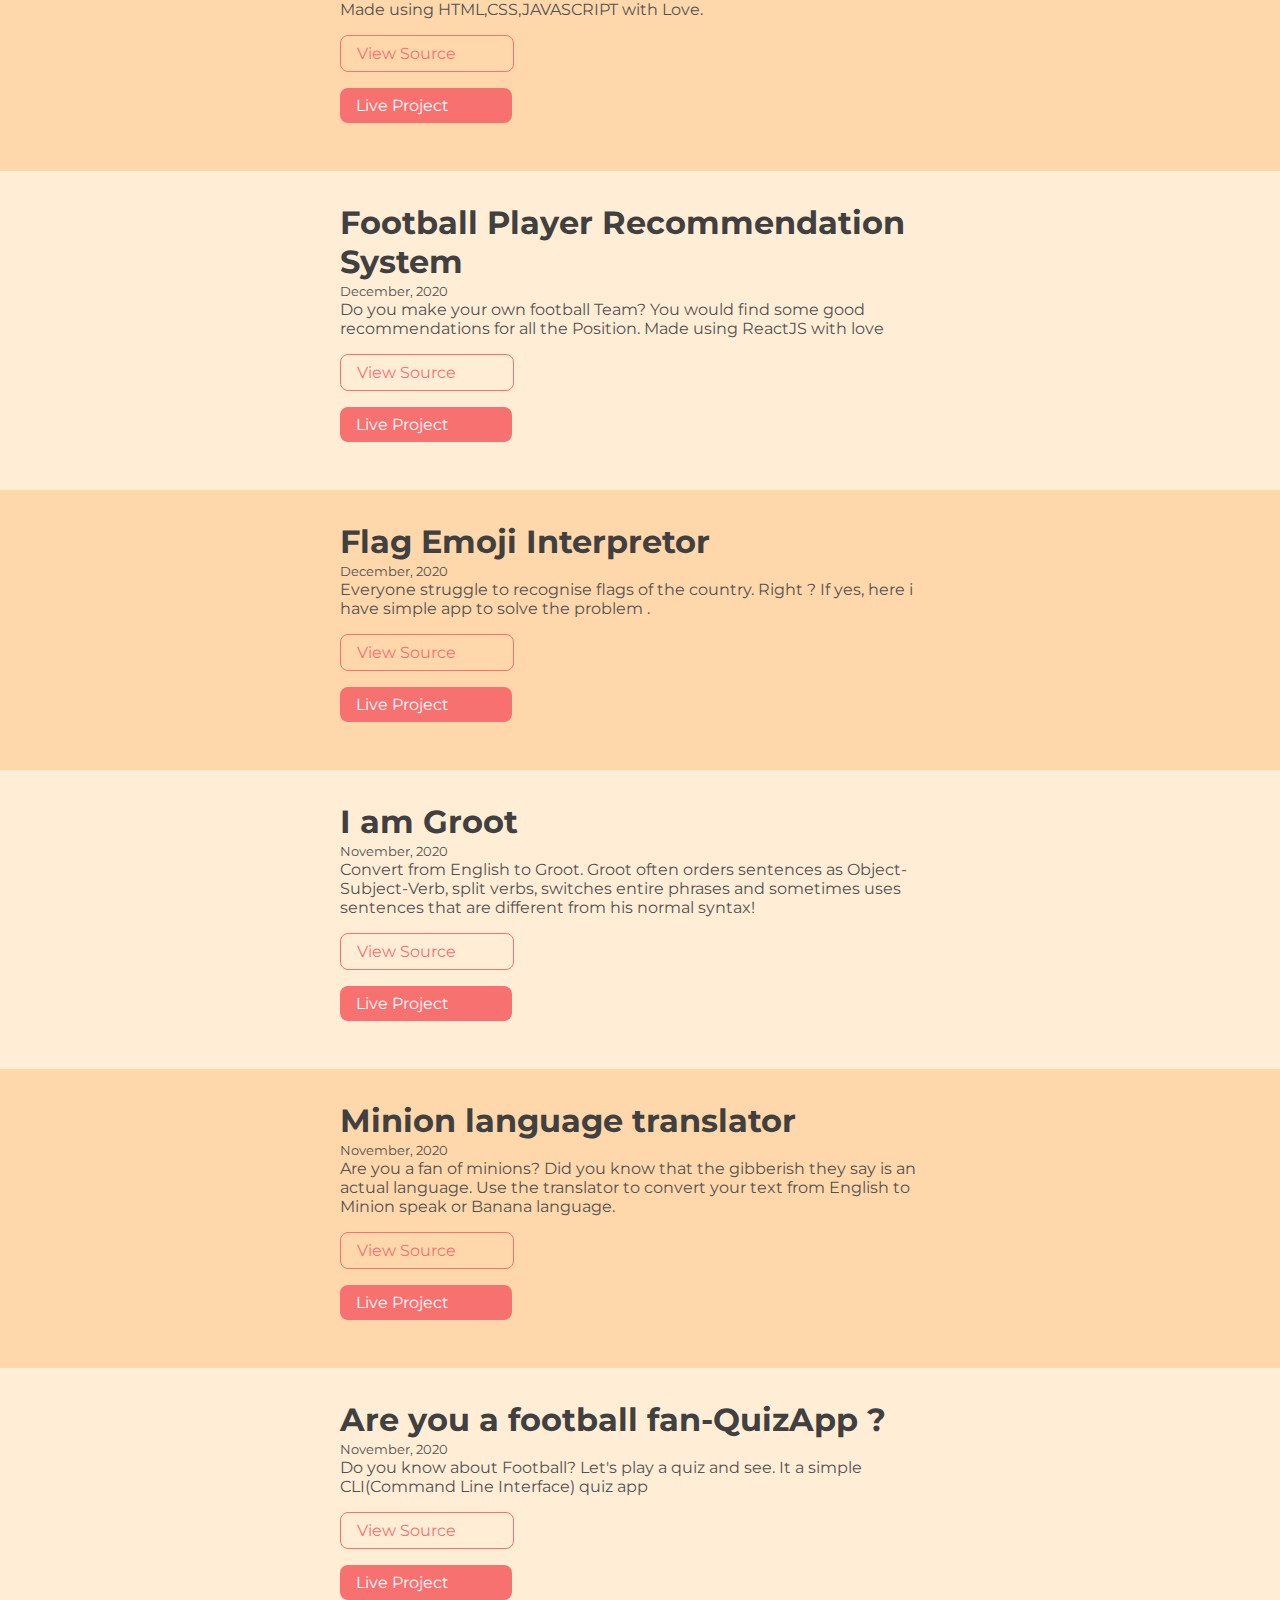
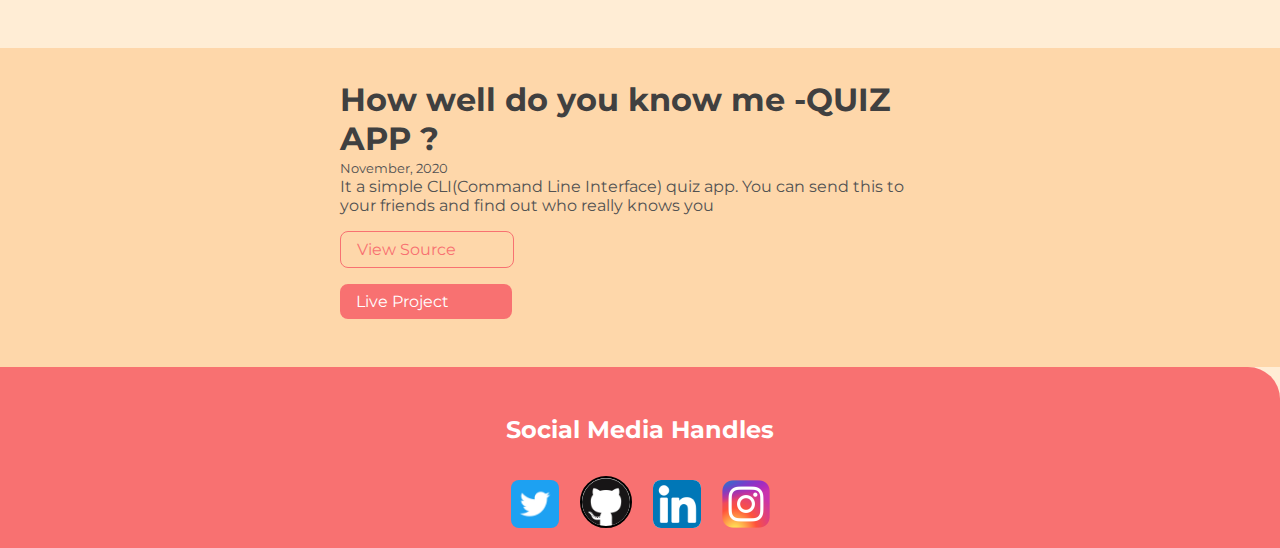
<file: projects.html>
<!DOCTYPE html>
<html lang="en">
  <head>
    <meta charset="UTF-8" />
    <meta name="viewport" content="width=device-width, initial-scale=1.0" />
    <title>Projects | RahulKuvlekar</title>
    <link href="style.css" rel="stylesheet" />
  </head>
  <body>
    <nav class="navigation">
      <div class="nav-brand">RahulKuvlekar</div>
      <ul class="nav-pill list-non-bullet">
        <li class="list-item-inline">
          <a class="link" href="index.html">HOME </a>
        </li>
        <li class="list-item-inline">
          <a class="link link-active" href="projects.html">PROJECTS </a>
        </li>
        <li class="list-item-inline">
          <a class="link" href="blogs.html">BLOGS </a>
        </li>
      </ul>
    </nav>

    <header class="hero">
      <h1 class="hero-heading">
        WELCOME TO MY <span class="heading-inverted"> PROJECTS</span>
      </h1>
    </header>

    <ul class="list-non-bullet">
      <li class="ow">
        <article class="article-project container container-center ow">
          <h1>Stock Calculator</h1>
          <small>July, 2021</small>
          <p>
            This Application tell the user how much profit or loss he/she is
            making
            <br />
            Made using HTML,CSS,JAVASCRIPT with Love.
          </p>

          <a
            class="link link-secondary"
            href="https://github.com/RahulKuvlekar/Stock-Market-Calculator"
            >View Source</a
          >

          <a
            class="link link-primary"
            href="https://stock-market-calculator-rahulkuvlekar.netlify.app"
            >Live Project</a
          >
        </article>
      </li>
      <li>
        <article class="article-project container container-center">
          <h1>Palindrome Birthday</h1>
          <small>July, 2021</small>
          <p>
            This Application tell whether user was born on a palindrome day or
            not.
            <br />
            If not, then tell them what is the nearest date from their birthdate
            which is a palindrome date
            <br />
            Made using HTML,CSS,JAVASCRIPT with Love.
          </p>

          <a
            class="link link-secondary"
            href="https://github.com/RahulKuvlekar/Palindrome-Birthday"
            >View Source</a
          >

          <a
            class="link link-primary"
            href="https://palindrome-birthday-rahulkuvlekar.netlify.app"
            >Live Project</a
          >
        </article>
      </li>
      <li class="ow">
        <article class="article-project container container-center">
          <h1>Do you know Triangles ???</h1>
          <small>July, 2021</small>
          <p>
            This Application consist 3 Mini Application
            <br />
            1) Angles Of Triangle ?
            <br />
            2) Check Hypotenuse ?
            <br />
            3) Area Calculator for Triangle ?
            <br />
            4) General Quiz ?
            <br />
            Made using HTML,CSS,JAVASCRIPT with Love.
          </p>

          <a
            class="link link-secondary"
            href="https://github.com/RahulKuvlekar/Fun-With-Triangles"
            >View Source</a
          >

          <a
            class="link link-primary"
            href="https://fun-with-triangle-rahulkuvlekar.netlify.app"
            >Live Project</a
          >
        </article>
      </li>
      <li>
        <article class="article-project container container-center">
          <h1>Lucky Birthdates</h1>
          <small>July, 2021</small>
          <p>
            It is Application that tells whether his/her Birthday is Lucky or
            Not Lucky. This Application does store your data.
            <br />
            Made using HTML,CSS,JAVASCRIPT with Love.
          </p>

          <a
            class="link link-secondary"
            href="https://github.com/RahulKuvlekar/Lucky-Birthday"
            >View Source</a
          >

          <a
            class="link link-primary"
            href="https://lucky-birthday-rahulkuvlekar.netlify.app"
            >Live Project</a
          >
        </article>
      </li>
      <li class="ow">
        <article class="article-project container container-center">
          <h1>Cash Register Manager</h1>
          <small>July, 2021</small>
          <p>
            It is Application that helps the user by telling how can he/she
            return the change to the customer with minimum number of notes.
            <br />
            Made using HTML,CSS,JAVASCRIPT with Love.
          </p>

          <a
            class="link link-secondary"
            href="https://github.com/RahulKuvlekar/Cash-Register-Manager"
            >View Source</a
          >

          <a
            class="link link-primary"
            href="https://cash-register-manager-rahulkuvlekar.netlify.app"
            >Live Project</a
          >
        </article>
      </li>
      <li>
        <article class="article-project container container-center">
          <h1>Football Player Recommendation System</h1>
          <small>December, 2020</small>
          <p>
            Do you make your own football Team? You would find some good
            recommendations for all the Position. Made using ReactJS with love
          </p>

          <a
            class="link link-secondary"
            href="https://github.com/RahulKuvlekar/FootballPlayer-RecomendationSystem"
            >View Source</a
          >

          <a class="link link-primary" href="https://53o7b.csb.app/"
            >Live Project</a
          >
        </article>
      </li>

      <li class="ow">
        <article class="article-project container container-center">
          <h1>Flag Emoji Interpretor</h1>
          <small>December, 2020</small>
          <p>
            Everyone struggle to recognise flags of the country. Right ? If yes,
            here i have simple app to solve the problem .
          </p>

          <a
            class="link link-secondary"
            href="https://github.com/RahulKuvlekar/FlagEmoji-Interpretor"
            >View Source</a
          >

          <a class="link link-primary" href="https://z2dhy.csb.app/"
            >Live Project</a
          >
        </article>
      </li>

      <li>
        <article class="article-project container container-center">
          <h1>I am Groot</h1>
          <small>November, 2020</small>
          <p>
            Convert from English to Groot. Groot often orders sentences as
            Object-Subject-Verb, split verbs, switches entire phrases and
            sometimes uses sentences that are different from his normal syntax!
          </p>

          <a
            class="link link-secondary"
            href="https://github.com/RahulKuvlekar/SpeakGrootWebApp"
            >View Source</a
          >

          <a
            class="link link-primary"
            href="https://speakgrootwebapp.netlify.app"
            >Live Project</a
          >
        </article>
      </li>

      <li class="ow">
        <article class="article-project container container-center">
          <h1>Minion language translator</h1>
          <small>November, 2020</small>
          <p>
            Are you a fan of minions? Did you know that the gibberish they say
            is an actual language. Use the translator to convert your text from
            English to Minion speak or Banana language.
          </p>

          <a
            class="link link-secondary"
            href="https://github.com/RahulKuvlekar/SpeakBananaWebApp"
            >View Source</a
          >

          <a
            class="link link-primary"
            href="https://speakbananawebapp.netlify.app"
            >Live Project</a
          >
        </article>
      </li>
      <li>
        <article class="article-project container container-center">
          <h1>Are you a football fan-QuizApp ?</h1>
          <small>November, 2020</small>
          <p>
            Do you know about Football? Let's play a quiz and see. It a simple
            CLI(Command Line Interface) quiz app
          </p>

          <a
            class="link link-secondary"
            href="https://github.com/RahulKuvlekar/QuizApp-How-well-do-you-know-football"
            >View Source</a
          >

          <a
            class="link link-primary"
            href="https://repl.it/@RAHULKUVLEKAR/project-How-well-do-you-know-football?embed=1&output=1#index.js"
            >Live Project</a
          >
        </article>
      </li>
      <li class="ow">
        <article class="article-project container container-center">
          <h1>How well do you know me -QUIZ APP ?</h1>
          <small>November, 2020</small>
          <p>
            It a simple CLI(Command Line Interface) quiz app. You can send this
            to your friends and find out who really knows you
          </p>

          <a
            class="link link-secondary"
            href="https://github.com/RahulKuvlekar/QuizApp-How-well-do-u-know-me-"
            >View Source</a
          >
          <a
            class="link link-primary"
            href="https://repl.it/@RAHULKUVLEKAR/WebDevAssignment-1EX-14-15-readLineSynckeyInYN?embed=1&output=1#index.js"
            >Live Project</a
          >
        </article>
      </li>
    </ul>

    <footer class="footer">
      <div class="footer-header">Social Media Handles</div>

      <ul class="list-non-bullet">
        <li class="list-item-inline">
          <a class="link" href="https://twitter.com/RahulKuvlekar">
            <img class="footer-twitter" src="/Images/twitter_logo.png" />
          </a>
        </li>

        <li class="link list-item-inline">
          <a class="link" href="https://github.com/RahulKuvlekar">
            <img class="footer-github" src="/Images/github_logo.png" />
          </a>
        </li>
        <li class="list-item-inline">
          <a class="link" href="https://www.linkedin.com/in/rahulkuvlekar">
            <img class="footer-linkedin" src="/Images/linkedin_logo.png" />
          </a>
        </li>

        <li class="list-item-inline">
          <a class="link" href="https://www.instagram.com/rahul_kuvlekar_/">
            <img class="footer-instagram" src="/Images/instagram_logo.png" />
          </a>
        </li>
      </ul>
    </footer>
  </body>
</html>
</file>
<file: style.css>
@import url("https://fonts.googleapis.com/css2?family=Montserrat:wght@500;700&display=swap");
@import url("https://fonts.googleapis.com/css2?family=Caveat:wght@500&display=swap");
@import url("https://fonts.googleapis.com/css2?family=Caveat+Brush&family=Caveat:wght@500&display=swap");
@import url("https://fonts.googleapis.com/css2?family=Merriweather&display=swap");
@import url("https://fonts.googleapis.com/css2?family=Merriweather:wght@700&display=swap");
* {
  padding: 0;
  margin: 0;
}
:root {
  --primary-color: #f87171;
  --dark-green: white;
  --off-white: #fed7aa;
  --dark-gray: #404040;
  --blog-color: #fff7ed;
}
body {
  font-family: "Montserrat", sans-serif;
  background-color: #ffedd5;
  color: #525252;
  /* font-weight: 400; */
}
h1 {
  color: var(--dark-gray);
}
hr {
  margin: 2rem 0rem;
  border: 1px solid #d4d4d4;
}
/* SPACES */
.margin-top {
  margin-top: 4rem;
}
.padding-top {
  padding-top: 4rem;
}
/* CONTAINER */
.container {
  padding: 0rem 1rem;
}

.container-center {
  max-width: 600px;
  margin: auto;
}

/* LINKS */
.link {
  text-decoration: none;
  /* box-sizing: border-box; */
  padding: 0.5rem 1rem;
}

.link-primary {
  background-color: var(--primary-color);
  color: var(--dark-green);
  border-radius: 0.5rem;
  display: block;
  max-width: 140px;
  margin: 1rem 1rem 1rem 0rem;
}

.link-secondary {
  border: 1px solid var(--primary-color);
  color: var(--primary-color);
  border-radius: 0.5rem;
  display: block;
  max-width: 140px;
  margin: 1rem 1rem 1rem 0rem;
}

/* LIST */
.list-non-bullet {
  list-style: none;
  padding-inline-start: 0px;
}

.list-item-inline {
  display: inline;
  padding: 0rem 0.5rem;
}

/* NAVIGATION */

.navigation {
  background-color: var(--primary-color);
  color: var(--dark-green);
  padding: 1rem;
  border-bottom-left-radius: 0.5rem;
}

.nav-brand {
  font-weight: bolder;
  font-size: xx-large;
  font-family: "Caveat", cursive;
}

.navigation .nav-pill {
  text-align: right;
}

.navigation .link {
  color: var(--dark-green);
  font-weight: bold;
  padding: 0rem;
  /* font-size: x-large; */
}

.navigation .link-active {
  font-weight: bold;
  font-size: x-large;
}

/* HEADER */
.hero {
  padding: 2rem;
  margin: auto;
}
.hero .hero-img {
  display: block;
  max-width: 80%;
  width: 350px;
}
.hero .hero-heading {
  text-align: center;
  font-size: x-large;
  padding-top: 1rem;
  color: var(--primary-color);
}
.hero .hero-heading .heading-inverted {
  color: #ef4444;
  font-size: larger;
  font-size: 30px;
}
.hero p {
  color: #7f1d1d;
  text-align: center;
  display: block;
  max-width: 500px;
  padding: 1rem 0rem;
  margin: auto;
  font-style: italic;
  font-size: large;
}

/* SECTION */
.section {
  padding: 2rem;
}
.section h1 {
  text-align: left;
}
.section p {
  text-align: left;
}
.section a {
  text-align: left;
}
.ow {
  background-color: var(--off-white);
  /* border-radius: 2rem; */
}

/* FOOTER */
.footer {
  background-color: var(--primary-color);
  color: var(--dark-green);
  padding: 1rem;
  text-align: center;
  border-top-right-radius: 2rem;
}

.footer .footer-header {
  font-weight: bolder;
  font-size: x-large;
  padding: 2rem 1rem;
}

.footer .link {
  color: var(--dark-green);
  font-weight: bold;
  padding: 0rem;
}

.footer ul {
  padding-inline-start: 0px;
}
.footer-github {
  max-width: 75px;
  border-radius: 50%;
  padding: 0px;
  background-color: white;
  max-width: 3rem;
  /* height: 3rem; */
  border: 2px solid black;
  margin: 0rem 0.5rem;
}

.footer-linkedin {
  max-width: 75px;
  /* border-radius:70%; */
  padding: 0px;
  background-color: white;
  max-width: 3rem;
  border-radius: 0.5rem;
}

.footer-twitter {
  max-width: 50px;
  /* border-radius:70%; */
  padding: 0px;
  background-color: var(--primary-color);
  max-width: 3rem;
  border-radius: 0.5rem;
}

.footer-instagram {
  max-width: 75px;
  /* border-radius:70%; */
  padding: 0px;
  background-color: var(--primary-color);
  max-width: 3rem;
  border-radius: 0.5rem;
}
.article-project {
  padding: 2rem;
}

.article-blog {
  padding: 0rem 2rem 2rem 2rem;
}

/* NAVIGATION BADALTOY */

/* BLOGS */
.blog-circleImg {
  align-self: center;
  border-radius: 50%;
  max-width: 60px;
}

.blog-margin {
  margin: auto;
  margin-top: 4rem;
  margin-left: 3rem;
  margin-bottom: 4rem;
  margin-right: 3rem;
}

.blog-margin hr {
  margin: 1rem 0rem;
  border: 1px solid #d4d4d4;
}

.quote {
  font-weight: 550;
  font-style: italic;
  color: #525252;
  border-left-width: 0.25rem;
  border-left-color: var(--primary-color);
  quotes: "\201C""\201D""\2018""\2019";
  margin-top: 1.6em;
  margin-bottom: 1.6em;
  padding-left: 1em;
}

.meme-img {
  margin-top: 0.7em;
  margin-bottom: 2em;
  max-width: 100%;
  height: auto;
}
.html-img,
.tree-img,
.selectors-img {
  max-width: 700px;
  width: 100%;
}
.selectors-img {
  margin: 2rem auto;
}
.blog-color {
  background-color: var(--blog-color);
}
</file>
